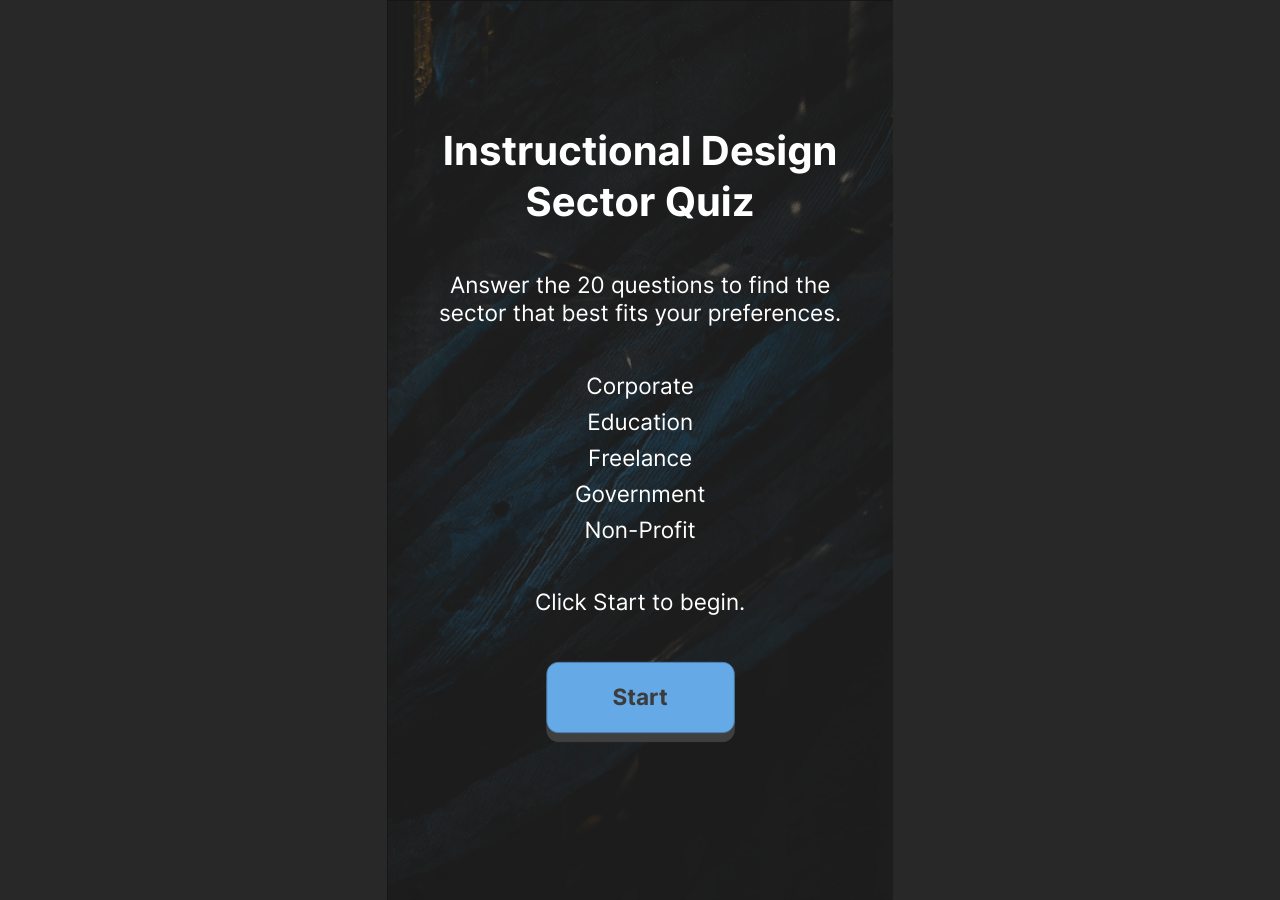
<file: index.html>
﻿<!doctype html>
<html lang="en-US">
<head>
<!-- The Pages site for this repo is PUBLIC even if the repo is private: Pages
     access control needs Enterprise Cloud, which this account does not have.
     Access by link is fine; being found by accident is not.
     Do NOT add a robots.txt "Disallow" as well. Blocking the crawl stops Google
     from ever reading this tag, and a URL discovered through an external link can
     then still be listed without a snippet. noindex needs the crawl to see it. -->
<meta name="robots" content="noindex, nofollow, noarchive, nosnippet">
<meta name="googlebot" content="noindex, nofollow">
  <meta charset="utf-8">
  <!-- Created using Storyline 360 x64 - http://www.articulate.com  -->
  <!-- version: 3.86.32080.0 -->
  <title>ID Sector Exploration Quiz

</title>
  <meta http-equiv="x-ua-compatible" content="IE=edge"/>
  <meta name="viewport" content="width=device-width,initial-scale=1,user-scalable=no,shrink-to-fit=no,minimal-ui"/>
  <meta name="apple-mobile-web-app-capable" content="yes"/>
  <style>
    html, body { height: 100%; padding: 0; margin: 0 }
    #app { height: 100%; width: 100%; }
  </style>

  <script>
    window.DS = {};
    window.globals = {
      DATA_PATH_BASE: '',
      HAS_FRAME: true,
      HAS_SLIDE: true,

      lmsPresent: false,
      tinCanPresent: false,
      cmi5Present: false,
      aoSupport: false,
      scale: 'noscale',
      captureRc: false,
      browserSize: 'optimal',
      bgColor: '#282828',
      features: 'ClosedCaptionsCustomization,DropInBase,DropInInteractions,DropInMisc,DropInVectors,DropInVideo,JsApi,LayerPresentAsDialog,MultipleQuizTracking,UpdatedThemeEditor',
      themeName: 'unified',
      preloaderColor: '#FFFFFF',
      suppressAnalytics: false,
      productChannel: 'stable',
      publishSource: 'storyline',
      aid: 'aid|7c9dd1df-62fe-4cbc-a07b-b3ae378318f8',
      cid: '76c8209e-50d2-435c-9dfb-6a6e14346ba3',
      playerVersion: '3.86.32080.0',
      publishTimestamp: '2024-04-25T12:54:34.8001224Z',
      maxIosVideoElements: 10,
      connectionSettings: { message: 'You%20are%20offline.%20Trying%20to%20reconnect...', useDarkTheme: false, mode: 'disabled' },
      hasFeature: function(feature) {
        return this.features.split(',').includes(feature);
      },
      
      parseParams: function(qs) {
        if (window.globals.parsedParams != null) {
          return window.globals.parsedParams;
        }
        qs = (qs || window.location.search.substr(1)).split('+').join(' ');
        var params = {},
            tokens,
            re = /[?&]?([^=]+)=([^&]*)/g;

        while (tokens = re.exec(qs)) {
          params[decodeURIComponent(tokens[1]).trim()] =
            decodeURIComponent(tokens[2]).trim();
        }
        window.globals.parsedParams = params;
        return params;
      }

    };
  </script>
  <script>
    var isIe11 = ('ActiveXObject' in window || window.MSBlobBuilder != null)
      && window.msCrypto != null && !window.ActiveXObject;
    if (isIe11) {
      window.globals.unsupportedBrowser = true;
      document.write(atob('[base64]'));
    }
  </script>

  <script>
    if (window.globals.hasFeature('MultiLanguageSupport')) {
      
      
    }
  </script>

  
  <script>window.THREE = { };</script>
  
</head>
<body style="background: #282828" class="cs-HTML theme-unified">
  <!-- 360 -->
  <script>!function(){var e,i=/iPhone/i,o=/iPod/i,n=/iPad/i,t=/\biOS-universal(?:.+)Mac\b/i,r=/\bAndroid(?:.+)Mobile\b/i,a=/Android/i,d=/(?:SD4930UR|\bSilk(?:.+)Mobile\b)/i,p=/Silk/i,l=/Windows Phone/i,u=/\bWindows(?:.+)ARM\b/i,b=/BlackBerry/i,s=/BB10/i,c=/Opera Mini/i,f=/\b(CriOS|Chrome)(?:.+)Mobile/i,h=/Mobile(?:.+)Firefox\b/i,v=function(e){return void 0!==e&&"MacIntel"===e.platform&&"number"==typeof e.maxTouchPoints&&e.maxTouchPoints>1&&"undefined"==typeof MSStream};e=function(e){var m={userAgent:"",platform:"",maxTouchPoints:0};e||"undefined"==typeof navigator?"string"==typeof e?m.userAgent=e:e&&e.userAgent&&(m={userAgent:e.userAgent,platform:e.platform,maxTouchPoints:e.maxTouchPoints||0}):m={userAgent:navigator.userAgent,platform:navigator.platform,maxTouchPoints:navigator.maxTouchPoints||0};var g=m.userAgent,y=g.split("[FBAN");void 0!==y[1]&&(g=y[0]),void 0!==(y=g.split("Twitter"))[1]&&(g=y[0]);var A=function(e){return function(i){return i.test(e)}}(g),w={apple:{phone:A(i)&&!A(l),ipod:A(o),tablet:!A(i)&&(A(n)||v(m))&&!A(l),universal:A(t),device:(A(i)||A(o)||A(n)||A(t)||v(m))&&!A(l)},amazon:{phone:A(d),tablet:!A(d)&&A(p),device:A(d)||A(p)},android:{phone:!A(l)&&A(d)||!A(l)&&A(r),tablet:!A(l)&&!A(d)&&!A(r)&&(A(p)||A(a)),device:!A(l)&&(A(d)||A(p)||A(r)||A(a))||A(/\bokhttp\b/i)},windows:{phone:A(l),tablet:A(u),device:A(l)||A(u)},other:{blackberry:A(b),blackberry10:A(s),opera:A(c),firefox:A(h),chrome:A(f),device:A(b)||A(s)||A(c)||A(h)||A(f)},any:!1,phone:!1,tablet:!1};return w.any=w.apple.device||w.android.device||w.windows.device||w.other.device,w.phone=w.apple.phone||w.android.phone||w.windows.phone,w.tablet=w.apple.tablet||w.android.tablet||w.windows.tablet,w}(),"object"==typeof exports&&"undefined"!=typeof module?module.exports=e:"function"==typeof define&&define.amd?define((function(){return e})):this.isMobile=e}();
    window.isMobile.apple.tablet = window.isMobile.apple.tablet ||
      (navigator.platform === 'MacIntel' && navigator.maxTouchPoints > 1);
    window.isMobile.apple.device = window.isMobile.apple.device || window.isMobile.apple.tablet;
    window.isMobile.tablet = window.isMobile.tablet || window.isMobile.apple.tablet;
    window.isMobile.any = window.isMobile.any || window.isMobile.apple.tablet;
  </script>

  <div id="focus-sink" tabindex="-1"></div>

  <div id="preso"></div>
  <script>
    (function() {

      var classTypes = [ 'desktop', 'mobile', 'phone', 'tablet' ];

      var addDeviceClasses = function(prefix, testObj) {
        var curr, i;
        for (i = 0; i < classTypes.length; i++) {
          curr = classTypes[i];
          if (testObj[curr]) {
            document.body.classList.add(prefix + curr);
          }
        }
      };

      var params = window.globals.parseParams(),
          isDevicePreview = params.devicepreview === '1',
          isPhoneOverride = params.deviceType === 'phone' || (isDevicePreview && params.phone == '1'),
          isTabletOverride = (params.deviceType === 'tablet' || isDevicePreview) && !isPhoneOverride,
          isMobileOverride = isPhoneOverride || isTabletOverride;

      var deviceView = {
        desktop: !window.isMobile.any && !isMobileOverride,
        mobile: window.isMobile.any || isMobileOverride,
        phone: isPhoneOverride || (window.isMobile.phone && !isTabletOverride),
        tablet: isTabletOverride || window.isMobile.tablet
      };

      window.globals.deviceView = deviceView;
      window.isMobile.desktop = !window.isMobile.any;
      window.isMobile.mobile = window.isMobile.any;

      addDeviceClasses('view-', deviceView);

    })();
  </script>
  
  <script src='story_content/user.js' type=text/javascript></script>
  <div class="slide-loader"></div>

  <script>
    var doc = document, loader = doc.body.querySelector('.slide-loader'); [ 1, 2, 3 ].forEach(function(n) { var d = doc.createElement('div'); d.style.backgroundColor = window.globals.preloaderColor; d.classList.add('mobile-loader-dot'); d.classList.add('dot' + n); loader.appendChild(d); });
  </script>

  <div class="mobile-load-title-overlay" style="display: none">
    <div class="mobile-load-title">ID Sector Exploration Quiz

</div>
  </div>

  <div class="mobile-chrome-warning"></div>

  
<style>
  .warn-connection-dialog {
    display: none;
    background: transparent;
    pointer-events: all;
    position: fixed;
    left: 0;
    top: 0;
    width: 100%;
    height: 100%;
    z-index: 999;
  }

  .warn-connection-content {
    pointer-events: all;
    border-radius: 4px;
    background: white;
    border: 1px solid #E7E7E7;
    color: #333333;
    box-shadow: 0 2px 4px rgba(0, 0, 0, 0.25);
    transition: all 150ms ease-out;
    position: absolute;
    white-space: nowrap;
  }

  .view-phone.is-landscape .warn-connection-content {
    left: 23px;
    bottom: 23px;
  }

  .view-tablet.is-landscape .warn-connection-content {
    left: 50%;
    top: 20px;
    transform: translateX(-50%);
  }

  .view-mobile.is-portrait .warn-connection-content {
    transform: translate(-50%, calc(-100% - 15px));
  }

  .warn-connection-content p {
    display: inline-block;
    margin: 0 8px 0 0;
    line-height: 33px;
    font-size: 11px;
  }

  .warn-connection-content svg {
    position: relative;
    vertical-align: middle;
    margin: 0 2px 2px 8px;
  }

  .view-desktop .warn-connection-content {
    left: 1.5em;
    bottom: 1.5em;
  }

  .view-desktop .warn-connection-content p {
    font-size: 1.1em;
  }

  .is-offline .warn-connection-dialog {
    display: block;
  }

  .is-offline .cs-panel * {
    pointer-events: none !important;
  }

  .is-offline .cs-panel {
    pointer-events: all !important;
  }

  .is-offline #nav-controls * {
    pointer-events: none !important;
  }

  .is-offline #nav-controls {
    pointer-events: all !important;
  }
</style>

<div class="warn-connection-dialog" role="alertdialog" aria-modal="true" tabindex="0" aria-labelledby="warn-connection-message">
  <div class="warn-connection-content">
    <svg width="17" height="15" viewBox="0 0 17 15" xmlns="http://www.w3.org/2000/svg">
      <path fill="#8F0000" stroke="white" d="M16.07,12.98 L15.88,12.23 L9.51,1.21 C8.97,0.26,7.6,0.26,7.06,1.21 L0.69,12.23 C0.15,13.16,0.81,14.36,1.91,14.36 H14.65 C15.47,14.36,16.05,13.7,16.07,12.98 Z"/>
      <path fill="white" stroke="white" d="M8.58,5.5 C8.35,5.28,8.5,5.35,8.21,5.32 C8.09,5.35,7.97,5.49,7.96,5.67 C7.97,5.79,7.98,5.92,7.98,6.04 L7.98,6.04 C7.99,6.17,8,6.31,8.01,6.43 L8.01,6.44 C8.03,6.92,8.06,7.41,8.09,7.9 L8.09,7.9 C8.12,8.39,8.14,8.88,8.17,9.37 C8.17,9.39,8.18,9.42,8.2,9.44 C8.23,9.46,8.25,9.47,8.28,9.47 C8.31,9.47,8.34,9.46,8.35,9.44 C8.37,9.43,8.38,9.4,8.39,9.35 L8.39,9.34 C8.39,9.24,8.4,9.15,8.4,9.05 L8.4,9.05 C8.41,8.96,8.41,8.86,8.42,8.75 C8.43,8.44,8.45,8.12,8.47,7.81 L8.47,7.81 C8.49,7.49,8.51,7.18,8.53,6.87 C8.55,6.46,8.56,6.05,8.59,5.64 L8.6,5.62 C8.6,5.57,8.59,5.53,8.58,5.5 L8.21,5.32 Z"/>
      <circle fill="white" stroke="white" cx="8.3" cy="11.35" r="0.3"/>
    </svg>
    <p id="warn-connection-message">You are offline. Trying to reconnect...</p>
  </div>
</div>

<script>
  (function() {
    window.DS.connection = {
      warningShown: false,
      assets: {},
      loadingAssetGroup: false,
      retryDelay: 500
    };

    var connectionSettings = window.globals.connectionSettings || {};

    var useConnectionMessages = window.AbortController != null &&
      window.location.protocol != 'file:' &&
      connectionSettings.mode === 'normal';

    window.DS.connection.useConnectionMessages = useConnectionMessages;

    var assetCount = 0;
    var checkLoadedId;


    if (useConnectionMessages && connectionSettings != null) {
      var contentEl = document.querySelector('.warn-connection-content');
      var messageEl = contentEl.querySelector('p');

      if (connectionSettings.useDarkTheme) {
        contentEl.style.borderColor = '#BABBBA';
        contentEl.style.backgroundColor = '#282828';
        contentEl.style.color = '#FFFFFF';
      }

      if (connectionSettings.message != null) {
        messageEl.textContent = window.decodeURIComponent(connectionSettings.message);
      }
    }

    function checkAssetsReady() {
      for (var i in DS.connection.assets) {
        if (!DS.connection.assets[i].success) {
          return false;
        }
      }
      return true;
    }

    function stopAssetGroup() {
      if (!useConnectionMessages) { return; }

      assetCount = 0;

      DS.connection.oldAssetGroup = DS.connection.assets;
      DS.connection.assets = {};
      DS.connection.loadingAssetGroup = false;
      clearInterval(checkLoadedId);
    }

    function startAssetGroup() {
      if (!useConnectionMessages) { return; }
      var ticks = 0;
      clearInterval(checkLoadedId);
      checkLoadedId = setInterval(function() {
        var loaded = 0;
        if (assetCount === 0 && loaded === 0) {
          clearInterval(checkLoadedId);
          return;
        }

        for (var i in DS.connection.assets) {
          if (DS.connection.assets[i].success) {
            loaded++;
          }
        }

        if (assetCount === loaded && checkAssetsReady()) {
          for (var i in DS.connection.assets) {
            if (DS.connection.assets[i].action) {
              DS.connection.assets[i].action();
            }
          }
          hideWarning();
          stopAssetGroup();
        }
      }, 100)
    }

    function requiredAsset(url, action, retry, type) {
      if (!useConnectionMessages) { return; }
      if (DS.connection.assets[url]) { return; }

      DS.connection.assets[url] = {
        success: false, action: action, retry: retry, type: type
      };
      assetCount = Object.keys(DS.connection.assets).length;
      if (!DS.connection.loadingAssetGroup) {
        startAssetGroup();
      }
      DS.connection.loadingAssetGroup = true;
    }

    function assetLoaded(url) {
      if (!useConnectionMessages) { return; }
      if (DS.connection.assets[url]) {
        DS.connection.assets[url].success = true;
      }
    }

    function assetFailed(url) {
      if (!useConnectionMessages) { return; }
      if (!DS.connection.assets[url]) {
        if (/\.js$/.test(url) && url.indexOf('transcripts') === -1) {
          setTimeout(function() {
            if (DS.connection.lastSlideLoaded != null) {
              DS.connection.lastSlideLoaded();
            }
          }, DS.connection.retryDelay);
        }
        return;
      }
      if (!DS.connection.warningShown) { showWarning(); }
      if (DS.connection.assets[url].retry) {
        setTimeout(function() {
          if (!DS.connection.assets[url].success) {
            DS.connection.assets[url].retry()
          }
        }, DS.connection.retryDelay);
      }
    }

    function hideWarning() {
      document.body.classList.remove('is-offline');
      DS.connection.warningShown = false;
      enableKeys();
    }
    DS.connection.hideWarning = hideWarning

    function showWarning(btn) {
      document.body.classList.add('is-offline')
      DS.connection.warningShown = true;
      updateWarningPosition();
      disableKeys();
    }

    function updateWarningPosition() {
      if (!DS.connection.warningShown) {
        return;
      }

      var isPortrait = document.body.classList.contains('is-portrait');
      var isMobile = document.body.classList.contains('view-mobile');
      var warningEl = document.querySelector('.warn-connection-content');

      if (isPortrait && isMobile) {
        var slide = document.querySelector('.primary-slide');
        var slideRect = slide != null
          ? slide.getBoundingClientRect()
          : { top: window.innerHeight, left: 0, width: window.innerWidth };

        warningEl.style.top = `${slideRect.top}px`
        warningEl.style.left = `${slideRect.left + slideRect.width / 2}px`
      } else {
        warningEl.style.top = null;
        warningEl.style.left = null;
      }

      window.requestAnimationFrame(updateWarningPosition);
    }

    function onDisableKeyDown(e) {
      e.preventDefault();
      e.stopImmediatePropagation();
    }

    function onDisableKeyUp(e) {
      e.preventDefault();
      e.stopImmediatePropagation();
    }

    var accStyle = document.createElement('style');
    var warnDialogEl = document.querySelector('.warn-connection-dialog');

    function disableKeys() {
      if (DS.views && DS.views.nsStack && DS.views.nsStack.length === 1) {
        DS.views.nsStack[0].tabReachable = false
        DS.views.nsStack[0].updateTabIndex(true, true);
      }

      accStyle.innerHTML = '.acc-shadow-dom { display: none; }';
      document.body.appendChild(accStyle);

      warnDialogEl.parentNode.append(warnDialogEl);
      warnDialogEl.focus();
    }

    function enableKeys() {
      accStyle.remove();
      if (DS.views && DS.views.nsStack && DS.views.nsStack.length === 1 && DS.views.nsStack[0].name === '_frame') {
        DS.views.nsStack[0].tabReachable = true;
        DS.views.nsStack[0].updateTabIndex();
      }
    }

    // these will all be noops if the feature flag isn't set in
    // the data and `window.globals.features`
    DS.connection.requiredAsset = requiredAsset;
    DS.connection.assetLoaded = assetLoaded;
    DS.connection.assetFailed = assetFailed;
    DS.connection.stopAssetGroup = stopAssetGroup;
    DS.connection.startAssetGroup = startAssetGroup;
  })();
</script>


  <script>
    
    if (window.autoSpider && window.vInterfaceObject) {
      document.querySelector('.mobile-load-title-overlay').style.display = 'none';
    }
  </script>

  

  <link rel="stylesheet" href="html5/data/css/output.min.css" data-noprefix/>
</body>
<script src="html5/lib/scripts/bootstrapper.min.js"></script>
</html>
</file>
<file: html5/data/css/output.min.css>
@font-face {
  font-family: 'LatoBold Charset1_ BoldF9EAA34E';
  src: url('[data-uri]');
  font-style: normal;
  font-weight: normal;
}
@font-face {
  font-family: 'Lato Charset1_ 6KxLOMFc934CE533';
  src: url('[data-uri]');
  font-style: normal;
  font-weight: normal;
}
@font-face {
  font-family: 'InterBold Charset1_BoldE7CC4E65';
  src: url('[data-uri]');
  font-style: normal;
  font-weight: normal;
}
@font-face {
  font-family: 'Inter Charset1_ 5YqqjPQ3870C389';
  src: url('[data-uri]');
  font-style: normal;
  font-weight: normal;
}
@font-face {
  font-family: 'Inter Charset0_v8wz5Yp0CDF66148';
  src: url('[data-uri]');
  font-style: normal;
  font-weight: normal;
}
@font-face {
  font-family: 'InterBold Charset0_BoldFD8FAFD1';
  src: url('[data-uri]');
  font-style: normal;
  font-weight: normal;
}
.cs-HTML {
  background: rgba(40, 40, 40, 1);
}
.cs-pxabnsnfns00000000001 .cs-infopanel  {
  box-shadow: 0 1px 0 rgba(0, 0, 0, 0);
  background: rgba(255, 255, 255, 1);
}
.cs-pxabnsnfns00000000001 .cs-infopanel .cs-link {
  color: rgba(186, 187, 186, 1);
}
.cs-pxabnsnfns00000000001 .cs-infopanel .cs-link:hover {
  color: rgba(255, 255, 255, 1);
}
.cs-pxabnsnfns00000000001 .cs-infopanel .cs-name {
  color: rgba(68, 68, 68, 1);
}
.cs-pxabnsnfns00000000001 .cs-infopanel .cs-title {
  color: rgba(153, 153, 153, 1);
}
.cs-pxabnsnfns00000000001 .cs-infopanelpopup  {
  box-shadow: 0 1px 0 rgba(0, 0, 0, 0);
  background: rgba(0, 0, 0, 0);
}
.cs-pxabnsnfns00000000001 .cs-infopanelpopup .cs-link {
  color: rgba(255, 0, 0, 1);
}
.cs-pxabnsnfns00000000001 .cs-infopanelpopup .cs-link:hover {
  color: rgba(255, 255, 255, 1);
}
.cs-pxabnsnfns00000000001 .cs-infopanelpopup .cs-name {
  color: rgba(255, 255, 255, 1);
}
.cs-pxabnsnfns00000000001 .cs-infopanelpopup .cs-bio {
  color: rgba(186, 187, 186, 1);
}
.cs-pxabnsnfns00000000001 .cs-timer  {
  color: rgba(186, 187, 186, 1);
}
.cs-pxabnsnfns00000000001 .cs-duration stop:first-child {
  stop-color: rgba(60, 60, 60, 1);
}
.cs-pxabnsnfns00000000001 .cs-duration stop:last-child {
  stop-color: rgba(60, 60, 60, 1);
}
.cs-pxabnsnfns00000000001 .cs-elapsed stop:first-child {
  stop-color: rgba(254, 227, 71, 1);
}
.cs-pxabnsnfns00000000001 .cs-elapsed stop:last-child {
  stop-color: rgba(254, 227, 71, 1);
}
.cs-pxabnsnfns00000000001 .cs-timer .cs-pie .cs-innerstroke {
  stroke: rgba(199, 199, 199, 1);
}
.cs-pxabnsnfns00000000001 .cs-timer .cs-pie .cs-innerborder {
  stroke: rgba(255, 255, 255, 1);
}
.cs-pxabnsnfns00000000001 .cs-window  {
  box-shadow: 0 8px 5px rgba(0, 0, 0, 0.2);
  border-color: rgba(49, 99, 0, 0);
  background: rgba(33, 33, 33, 1);
  color: rgba(248, 248, 248, 1);
}
.cs-pxabnsnfns00000000001 .cs-window .cs-diva {
  border-color: rgba(78, 78, 78, 1);
}
.cs-pxabnsnfns00000000001 .cs-window .cs-divb {
  border-color: rgba(78, 78, 78, 0);
}
.cs-pxabnsnfns00000000001 .cs-editor .cs-editor-slide {
  color: rgba(226, 226, 226, 1);
}
.cs-pxabnsnfns00000000001 .cs-editor .cs-editor-html {
  color: rgba(186, 187, 186, 1);
}
.cs-pxabnsnfns00000000001 .cs-editor .cs-editor-button {
  text-shadow: 0 1px 0 rgba(0, 0, 0, 0);
  color: rgba(255, 255, 255, 1);
  border-color: rgba(211, 211, 211, 1);
  background: rgba(34, 34, 34, 1);
}
.cs-pxabnsnfns00000000001 .cs-editor .cs-editor-button:hover {
  background: rgba(68, 68, 68, 1);
}
.cs-pxabnsnfns00000000001 .cs-editor .cs-editor-button:active {
  background: rgba(68, 68, 68, 1);
}
.cs-pxabnsnfns00000000001 .cs-listitem  {
  color: rgba(186, 187, 186, 1);
  border-color: none;
  border: 1px solid transparent;
}
.cs-pxabnsnfns00000000001 .cs-listitem:hover {
  background: rgba(255, 255, 255, 0.06);
  border-color: rgba(108, 108, 108, 1) !important;
  border-width: 1px;
  border-radius: 2px;
  border-style: solid;
  box-sizing: border-box;
}
.cs-pxabnsnfns00000000001 .cs-listitem.hover {
  background: rgba(255, 255, 255, 0.06);
  border-color: rgba(108, 108, 108, 1) !important;
  border-width: 1px;
  border-radius: 2px;
  border-style: solid;
  box-sizing: border-box;
}
.cs-pxabnsnfns00000000001 .cs-glossary  {
  color: rgba(186, 187, 186, 1);
}
.cs-pxabnsnfns00000000001 .cs-glossary .cs-scrolling-panel {
  background: rgba(0, 0, 0, 0);
}
.cs-pxabnsnfns00000000001 .cs-glossary .cs-term.cs-selected .cs-choice-list-trigger {
  color: rgba(255, 255, 255, 1);
  background: rgba(255, 255, 255, 1);
}
.cs-pxabnsnfns00000000001 .cs-glossary .cs-term.cs-selected .cs-choice-list-trigger:focus {
  color: rgba(255, 255, 255, 1);
  background: rgba(255, 255, 255, 1);
}
.cs-pxabnsnfns00000000001 .cs-glossary .cs-term:hover .cs-choice-list-trigger {
  background: rgba(186, 187, 186, 1);
}
.cs-pxabnsnfns00000000001 .cs-glossary .cs-term.hover .cs-choice-list-trigger {
  background: rgba(186, 187, 186, 1);
}
.cs-pxabnsnfns00000000001 .cs-glossary .cs-term .cs-choice-list-trigger:focus {
  background: rgba(186, 187, 186, 1);
}
.cs-pxabnsnfns00000000001 .cs-glossary .cs-diva {
  border-color: rgba(0, 0, 0, 0);
}
.cs-pxabnsnfns00000000001 .cs-glossary .cs-divb {
  border-color: rgba(0, 0, 0, 0);
}
.cs-pxabnsnfns00000000001 .cs-glossary .cs-divc {
  border-color: rgba(0, 0, 0, 0);
}
.cs-pxabnsnfns00000000001 .cs-glossary .cs-heading {
  color: rgba(248, 248, 248, 1);
  font-weight: 700;
}
.note-content p span {
  color: rgba(186, 187, 186, 1);
  line-height: 1.4em;
  font-size: 103.769%;
}
.cs-pxabnsnfns00000000001 .cs-resource .cs-separator {
  border-color: rgba(0, 0, 0, 0);
}
.cs-pxabnsnfns00000000001 .cs-outline  {
  color: rgba(45, 45, 45, 1);
}
.cs-pxabnsnfns00000000001 .cs-outline .cs-diva {
  border-color: rgba(0, 0, 0, 0);
}
.cs-pxabnsnfns00000000001 .cs-outline .cs-divb {
  border-color: rgba(0, 0, 0, 0);
}
.cs-pxabnsnfns00000000001 .cs-outline .cs-divc {
  border-color: rgba(0, 0, 0, 0);
}
.cs-pxabnsnfns00000000001 .cs-outline .cs-search-filter:hover {
  color: rgba(0, 0, 0, 0);
}
.cs-pxabnsnfns00000000001 .cs-outline .cs-search-filter.hover {
  color: rgba(0, 0, 0, 0);
}
.cs-pxabnsnfns00000000001 .cs-transcript  {
  color: rgba(255, 255, 255, 1);
}
.cs-pxabnsnfns00000000001 .cs-transcript .cs-div {
  border-color: rgba(0, 0, 0, 0);
}
.cs-pxabnsnfns00000000001 .cs-tabs:not(.topmenu-item) {
  color: rgba(248, 248, 248, 1);
}
.cs-pxabnsnfns00000000001 .cs-tabs .cs-inner-button:not(.topmenu-item) {
  text-shadow: 0 1px 0 rgba(0, 0, 0, 0);
}
.cs-pxabnsnfns00000000001 .cs-tabs:hover:not(.topmenu-item) {
  color: rgba(248, 248, 248, 1);
}
.cs-pxabnsnfns00000000001 .cs-tabs.cs-selected {
  background: rgba(0, 0, 0, 0);
  color: rgba(248, 248, 248, 1);
}
.cs-pxabnsnfns00000000001 .cs-seekcontrol  {
  background: rgba(0, 0, 0, 0);
  border-color: rgba(0, 0, 0, 0);
}
.cs-pxabnsnfns00000000001 .cs-seekcontrol .cs-button:hover .cs-icon {
  fill: rgba(255, 255, 255, 1);
}
.cs-pxabnsnfns00000000001 .cs-seekcontrol .cs-button.hover .cs-icon {
  fill: rgba(255, 255, 255, 1);
}
.cs-pxabnsnfns00000000001 .cs-seekcontrol .cs-button .cs-icon-shadow {
  fill: rgba(0, 0, 0, 0);
}
.cs-pxabnsnfns00000000001 .cs-seekcontrol .cs-button .cs-icon {
  fill: rgba(180, 180, 180, 1);
}
.cs-pxabnsnfns00000000001 .cs-seekcontrol .cs-seek .cs-fill {
  background: rgba(255, 255, 255, 0.6);
}
.cs-pxabnsnfns00000000001 .cs-seekcontrol .cs-seek {
  background: rgba(108, 108, 108, 1);
  border-color: rgba(0, 0, 0, 0);
}
.cs-pxabnsnfns00000000001 .cs-searchinput .cs-input {
  color: rgba(186, 187, 186, 1);
  border-color: rgba(0, 0, 0, 0);
  background: rgba(255, 255, 255, 0.06);
}
.cs-pxabnsnfns00000000001 .cs-searchinput .cs-input:focus {
  color: rgba(248, 248, 248, 1);
  background: rgba(41, 41, 41, 1);
}
.cs-pxabnsnfns00000000001 .cs-searchinput .cs-input:hover {
  box-shadow: inset 0 0 1px 0 rgba(69, 126, 19, 0);
}
.cs-pxabnsnfns00000000001 .cs-searchinput .cs-input.hover {
  box-shadow: inset 0 0 1px 0 rgba(69, 126, 19, 0);
}
.cs-pxabnsnfns00000000001 .cs-searchinput .cs-button .cs-icon {
  fill: rgba(186, 187, 186, 1);
}
.cs-pxabnsnfns00000000001 .cs-searchinput .cs-button:hover {
  fill: rgba(63, 133, 0, 1);
}
.cs-pxabnsnfns00000000001 .cs-searchinput .cs-button.hover {
  fill: rgba(63, 133, 0, 1);
}
.cs-pxabnsnfns00000000001 .cs-menu  {
  box-shadow: 0 1px 0 rgba(0, 0, 0, 0);
  background: rgba(33, 33, 33, 1);
}
.cs-pxabnsnfns00000000001 .cs-topmenu-item.active .cs-tab {
  background: rgba(33, 33, 33, 1);
}
.cs-pxabnsnfns00000000001 .cs-logo  {
  box-shadow: 0 1px 0 rgba(37, 75, 0, 1);
  background: rgba(255, 255, 255, 0);
}
.cs-pxabnsnfns00000000001 .cs-checkbox  {
  color: rgba(255, 255, 255, 1);
}
.cs-pxabnsnfns00000000001 .cs-checkbox:hover {
  border-color: rgba(175, 221, 130, 1);
}
.cs-pxabnsnfns00000000001 .cs-checkbox.hover {
  border-color: rgba(175, 221, 130, 1);
}
.cs-pxabnsnfns00000000001 .cs-checkbox .cs-box {
  color: rgba(255, 255, 255, 1);
  border-color: rgba(42, 83, 0, 1);
}
.cs-pxabnsnfns00000000001 .cs-checkbox .cs-box:checked::after {
  color: rgba(43, 196, 0, 1);
}
.cs-pxabnsnfns00000000001 .cs-button  {
  text-shadow: 0 1px 0 rgba(0, 0, 0, 0);
  color: rgba(186, 187, 186, 1);
  border-color: rgba(0, 0, 0, 0);
  background: rgba(0, 0, 0, 0);
  box-shadow: 0 1px 0 rgba(0, 0, 0, 0);
}
.cs-pxabnsnfns00000000001 .cs-button .cs-icon {
  fill: rgba(186, 187, 186, 1);
}
.cs-pxabnsnfns00000000001 .cs-button .cs-icon-shadow {
  fill: rgba(0, 0, 0, 0);
}
.cs-pxabnsnfns00000000001 .cs-button:hover {
  background: rgba(248, 248, 248, 1);
}
.cs-pxabnsnfns00000000001 .cs-button.hover {
  background: rgba(248, 248, 248, 1);
}
.cs-pxabnsnfns00000000001 .cs-button:active {
  background: rgba(0, 0, 0, 0);
}
.cs-pxabnsnfns00000000001 .cs-button.cs-disabled:hover {
  background: rgba(0, 0, 0, 0);
}
.cs-pxabnsnfns00000000001 .cs-button.cs-disabled.hover {
  background: rgba(0, 0, 0, 0);
}
.cs-pxabnsnfns00000000001 .cs-button.cs-disabled:active {
  background: rgba(0, 0, 0, 0);
}
.cs-pxabnsnfns00000000001 .cs-button.cs-volume:hover {
  background: rgba(0, 0, 0, 0);
}
.cs-pxabnsnfns00000000001 .cs-button.cs-volume.hover {
  background: rgba(0, 0, 0, 0);
}
.cs-pxabnsnfns00000000001 .cs-button.cs-volume:active {
  background: rgba(0, 0, 0, 0);
}
.cs-pxabnsnfns00000000001.cs-base  {
  color: rgba(186, 187, 186, 1);
  border-color: rgba(40, 40, 40, 1);
  background: rgba(40, 40, 40, 1);
}
.cs-pxabnsnfns00000000001.cs-base .cs-separator .cs-diva {
  background: rgba(69, 69, 69, 1);
}
.cs-pxabnsnfns00000000001.cs-base .cs-separator .cs-divb {
  background: rgba(0, 0, 0, 0);
}
.cs-pxabnsnfns00000000001.cs-base .cs-topmenu-item.active .cs-tab {
  border-color: rgba(69, 69, 69, 1);
}
.cs-pxabnsnfns00000000001.cs-base .cs-topmenu-item.active .cs-panel {
  border-color: rgba(69, 69, 69, 1);
}
.cs-pxabnsnfns00000000001.cs-base .cs-left {
  background: rgba(33, 33, 33, 1);
}
.cs-pxabnsnfns00000000001.cs-base .cs-area-primary .cs-slide-container {
  background: rgba(40, 40, 40, 1);
}
.cs-pxabnsnfns00000000001.cs-base.cs-custom-theme .cs-brandhighlight-bg {
  background: rgba(79, 189, 244, 1) !important;
}
.cs-pxabnsnfns00000000001.cs-base.cs-custom-theme .cs-brandhighlight-secondary-bg {
  background: rgba(255, 255, 255, 1) !important;
}
.cs-pxabnsnfns00000000001.cs-base.cs-custom-theme .cs-brandhighlight-border {
  border-color: rgba(79, 189, 244, 1) !important;
}
.cs-pxabnsnfns00000000001.cs-base.cs-custom-theme .cs-brandhighlight-text {
  color: rgba(79, 189, 244, 1) !important;
}
.cs-pxabnsnfns00000000001.cs-base.cs-custom-theme .cs-brandhighlight-fill {
  fill: rgba(79, 189, 244, 1) !important;
}
.cs-pxabnsnfns00000000001.cs-base.cs-custom-theme .cs-listitem.cs-selected {
  background-color: rgba(255, 255, 255, 0.06) !important;
}
.cs-pxabnsnfns00000000001 .cs-volume::-moz-range-thumb {
  border-color: rgba(43, 85, 0, 1);
  box-shadow: inset 0 0 1px 0 rgba(43, 85, 0, 1);
  background: rgba(255, 255, 255, 1);
}
.cs-pxabnsnfns00000000001 .cs-volume::-ms-thumb {
  border-color: rgba(43, 85, 0, 1);
  box-shadow: inset 0 0 1px 0 rgba(43, 85, 0, 1);
  background: rgba(255, 255, 255, 1);
}
.cs-pxabnsnfns00000000001 .cs-volume::-webkit-slider-thumb {
  border-color: rgba(43, 85, 0, 1);
  box-shadow: inset 0 0 1px 0 rgba(43, 85, 0, 1);
  background: rgba(255, 255, 255, 1);
}
.cs-pxabnsnfns00000000001 .cs-volume::-moz-range-track {
  border-color: rgba(66, 140, 1, 1);
  background: rgba(108, 108, 108, 1);
}
.cs-pxabnsnfns00000000001 .cs-volume::-ms-track {
  border-color: rgba(66, 140, 1, 1);
  background: rgba(108, 108, 108, 1);
}
.cs-pxabnsnfns00000000001 .cs-volume::-webkit-slider-runnable-track {
  border-color: rgba(66, 140, 1, 1);
  background: rgba(108, 108, 108, 1);
}
body.show-focus .tab-focus-box {
  box-shadow: 0 0 0 1px rgba(255, 255, 0, 1), 0 0 0 3px rgba(0, 32, 96, 1), 0 0 5px 5px rgba(255, 255, 0, 1);
  border-color: transparent;
  outline: 2px transparent solid;
}
.skipnav {
  box-shadow: 0 0 0 1px rgba(255, 255, 0, 1), 0 0 0 3px rgba(0, 32, 96, 1), 0 0 5px 5px rgba(255, 255, 0, 1);
  border-color: transparent;
  outline: 2px transparent solid;
}
.cs-pxabnsnfns00000000001 .cs-listitem:hover {
  color: none;
}
.cs-pxabnsnfns00000000001 .cs-listitem.hover {
  color: none;
}
.cs-pxabnsnfns00000000001 .cs-listitem.cs-viewed {
  color: #BABBBA;
}
.cs-pxabnsnfns00000000001 .cs-listitem {
  color: #BABBBA;
}
.cs-pxabnsnfns00000000001 .cs-listitem:hover .cs-icon-carrot * {
  fill: none;
}
.cs-pxabnsnfns00000000001 .cs-listitem.hover .cs-icon-carrot * {
  fill: none;
}
.cs-pxabnsnfns00000000001 .cs-listitem .cs-icon-carrot {
  color: none;
  top: calc(3px);
}
.cs-pxabnsnfns00000000001 .cs-listitem .cs-icon-carrot .cs-shadow {
  color: #F8F8F8;
}
.cs-pxabnsnfns00000000001 .item-collapsible .is-scene {
  color: #F8F8F8 !important;
  font-weight: 700;
}
.cs-pxabnsnfns00000000001 .is-scene .cs-icon-carrot * {
  color: #F8F8F8 !important;
  font-weight: 700;
}
.cs-pxabnsnfns00000000001 .is-scene:not(.outline-links-collapse) > a {
  color: #F8F8F8;
}
.cs-pxabnsnfns00000000001 .is-scene:not(.outline-links-collapse) .cs-icon-carrot * {
  fill: none !important;
  color: #F8F8F8 !important;
}
.cs-pxabnsnfns00000000001 .tabs, .cs-pxabnsnfns00000000001 .cs-logo {
  border-bottom: 1px solid rgba(108, 108, 108, 1);
}
.cs-pxabnsnfns00000000001 .area-secondary-wrapper:after {
  background-image: url('[data-uri]');
  background-size: 100%;
}
.cs-pxabnsnfns00000000001 .panel-footer {
  background: #212121;
}
.cs-pxabnsnfns00000000001 #outline-search {
  background: rgba(255, 255, 255, 0.06);
  border-color: rgba(108, 108, 108, 1);
  border-width: 1px;
  border-style: solid;
}
.cs-pxabnsnfns00000000001 .topmenu-panel #outline-search {
  background: #545454;
}
.cs-pxabnsnfns00000000001 .search-icon circle, .cs-pxabnsnfns00000000001 .search-icon path {
  stroke: #BABBBA;
}
.cs-pxabnsnfns00000000001 #outline-search input[type   =search] {
  color: #F8F8F8;
}
.cs-pxabnsnfns00000000001 #outline-search ::-webkit-input-placeholder {
  color: #BABBBA !important;
}
.cs-pxabnsnfns00000000001 #outline-search :-ms-input-placeholder {
  color: #BABBBA !important;
}
.cs-pxabnsnfns00000000001 #outline-search ::-moz-placeholder {
  color: #BABBBA !important;
  opacity: 1;
}
.cs-pxabnsnfns00000000001 .cs-topmenu-item.active, body:not(.is-touchable-tablet) .cs-pxabnsnfns00000000001 .cs-topmenu-item:hover {
  color: #F8F8F8;
}
.cs-pxabnsnfns00000000001 .cs-topmenu-item.button-tapped {
  color: #F8F8F8;
}
.cs-pxabnsnfns00000000001 .cs-topmenu-item.active .cs-tab, .cs-pxabnsnfns00000000001 .cs-topmenu-item .cs-tab {
  background: transparent !important;
  border: none !important;
}
.cs-pxabnsnfns00000000001 .top-tabs-drop-icon div {
  background: #BABBBA;
}
.cs-pxabnsnfns00000000001 .cs-panel.topmenu-panel .panel-content, .cs-pxabnsnfns00000000001 .top-tabs-drop {
  background: #212121;
}
.cs-pxabnsnfns00000000001 .cs-topmenu-item.active .cs-panel {
  background: #212121;
}
.cs-pxabnsnfns00000000001 .cs-menu.topmenu-panel, .cs-pxabnsnfns00000000001 .top-tabs-drop {
  border: 1px solid rgba(69, 69, 69, 1) !important;
  border-radius: 3px;
}
.cs-pxabnsnfns00000000001 .resources .resources-list a:hover {
  background: rgba(255, 255, 255, 0.06);
}
body:not(.is-touchable-tablet) .cs-pxabnsnfns00000000001 .resources .resources-list a:hover {
  background: rgba(255, 255, 255, 0.06);
}
.cs-pxabnsnfns00000000001 .resources .resources-list a.hover {
  background: rgba(255, 255, 255, 0.06);
}
body:not(.is-touchable-tablet) .cs-pxabnsnfns00000000001 .resources .resources-list a.hover {
  background: rgba(255, 255, 255, 0.06);
}
.cs-pxabnsnfns00000000001 .resources .resources-list a.button-tapped {
  background: rgba(255, 255, 255, 0.06);
}
.cs-pxabnsnfns00000000001 .cs-icon path, .cs-pxabnsnfns00000000001 .cs-icon rect, .cs-pxabnsnfns00000000001 .cs-icon polygon, .cs-pxabnsnfns00000000001 .menu-icon-wrapper.menu-icon-wrapper-hover path {
  fill: #BABBBA;
}
.cs-pxabnsnfns00000000001 .cs-icon .icon-stroke-only {
  fill: none !important;
  stroke: #BABBBA !important;
}
body:not(.is-touchable-tablet) .cs-pxabnsnfns00000000001 .cs-button:hover .cs-icon path, body:not(.is-touchable-tablet) .cs-pxabnsnfns00000000001 .cs-button:hover .cs-icon rect, body:not(.is-touchable-tablet) .cs-pxabnsnfns00000000001 .cs-button:hover .cs-icon polygon {
  fill: #F8F8F8;
}
body:not(.is-touchable-tablet) .cs-pxabnsnfns00000000001 .cs-tabs:hover .search-icon circle, body:not(.is-touchable-tablet) .cs-pxabnsnfns00000000001 .cs-tabs:hover .search-icon path {
  stroke: #F8F8F8;
}
.cs-pxabnsnfns00000000001 .cs-button.button-tapped .cs-icon path, .cs-pxabnsnfns00000000001 .cs-button.button-tapped .cs-icon rect, .cs-pxabnsnfns00000000001 .cs-button.button-tapped .cs-icon polygon {
  fill: #F8F8F8;
}
body:not(.is-touchable-tablet) .cs-pxabnsnfns00000000001 .cs-button:hover .cs-icon .icon-stroke-only {
  fill: none !important;
  stroke: #F8F8F8 !important;
}
.cs-pxabnsnfns00000000001 .cs-button:button-tapped .cs-icon .icon-stroke-only {
  fill: none !important;
  stroke: #F8F8F8 !important;
}
.cs-pxabnsnfns00000000001 .menu-icon-wrapper.menu-icon-wrapper-hover svg path {
  fill: #F8F8F8;
}
.floating-sidebar:not(.sidebar-closed) .cs-pxabnsnfns00000000001 #hamburger .menu-icon-wrapper svg path {
  fill: #BABBBA;
}
.floating-sidebar:not(.sidebar-closed) .cs-pxabnsnfns00000000001 #hamburger .menu-icon-wrapper.menu-icon-wrapper-hover svg path {
  fill: #F8F8F8;
}
.cs-pxabnsnfns00000000001 .volume .btn:before {
  background-image: url('[data-uri]');
}
.cs-pxabnsnfns00000000001 .volume-track {
  background: #6C6C6C;
}
.cs-pxabnsnfns00000000001 .volume-icon circle {
  stroke: #BABBBA;
}
.cs-pxabnsnfns00000000001 .cs-settings > .settings-panel {
  background: #212121;
  border: 1px solid rgba(69, 69, 69, 1) !important;
  border-radius: 3px;
}
.cs-pxabnsnfns00000000001 .cs-settings > .panel-down-arrow {
  fill: #212121;
}
.cs-pxabnsnfns00000000001 .switch-toggle .border {
  stroke: #7C7C7C;
}
.cs-pxabnsnfns00000000001 .switch-toggle .thumb-off .thumb {
  fill: #A2A2A2;
}
.cs-pxabnsnfns00000000001 .switch-toggle .thumb-on .track {
  fill: rgba(79, 189, 244, 1);
}
.cs-pxabnsnfns00000000001 .switch-toggle .thumb-off .track {
  fill: rgba(255, 255, 255, 0.1);
}
.cs-pxabnsnfns00000000001 .switch-label {
  color: #BABBBA;
}
.cs-pxabnsnfns00000000001 .cs-panel .scrollarea-btn:after {
  background: rgba(179, 180, 179, 0.75);
}
.scrollarea-scrollbar:hover .scrollarea-btn:after, .scrollarea-scrollbar.highlight-scrollbar .scrollarea-btn:after {
  background: rgba(179, 180, 179, 0.75);
}
.floating-sidebar .sidebar-overlay {
  background: rgba(0, 0, 0, 0.85);
}
.cs-pxabnsnfns00000000001 .overlay-message {
  background: rgba(0, 0, 0, 0.85);
}
.cs-pxabnsnfns00000000001 .top-ui-bg, .cs-pxabnsnfns00000000001 .bottom-ui-bg, .cs-pxabnsnfns00000000001 .right-ui-bg, .cs-pxabnsnfns00000000001 .left-ui-bg {
  background: rgba(40, 40, 40, 0.8);
}
.cs-pxabnsnfns00000000001 .circle-progress-bg {
  fill: #282828;
}
.cs-pxabnsnfns00000000001 .circle-progress-well {
  fill: #6C6C6C;
}
.cs-pxabnsnfns00000000001 .circle-progress-pie {
  stroke: #6C6C6C;
}
.cs-pxabnsnfns00000000001 .lightbox .option-pane {
  background: rgba(40, 40, 40, 0.8);
}
.cs-pxabnsnfns00000000001 .lightbox .option-pane:before {
  background: #282828;
}
.cs-pxabnsnfns00000000001 .message-window {
  background: #212121;
  border: 1px solid rgba(255, 255, 255, 1) !important;
  border-radius: 3px;
}
.cs-pxabnsnfns00000000001 .message-window-header p, .cs-pxabnsnfns00000000001 .message-window-text {
  color: #F8F8F8;
}
.cs-pxabnsnfns00000000001 .message-window-header p {
  border-bottom: 1px solid rgba(255, 255, 255, 1);
}
.cs-pxabnsnfns00000000001 .message-window button.slide-object-button {
  border: 1px solid rgba(255, 255, 255, 1) !important;
}
.cs-pxabnsnfns00000000001 .message-window button.slide-object-button:hover {
  background: rgba(255, 255, 255, 0.06) !important;
}
.message-window .slide-object-button tspan, .message-window .slide-object-button-text tspan {
  fill: #F8F8F8 !important;
}
body:not(.is-touchable-tablet) .cs-pxabnsnfns00000000001 .cs-button:hover .text {
  color: #F8F8F8;
}
.cs-pxabnsnfns00000000001 .cs-button.button-tapped .text {
  color: #F8F8F8;
}
.cs-pxabnsnfns00000000001.cs-base {
  background: #282828;
}
.cs-pxabnsnfns00000000001 .cs-menu {
  background: transparent;
}
.cs-pxabnsnfns00000000001 .progress-bar .progress-bar-fill:after {
  background: #FFFFFF !important;
}
.cs-pxabnsnfns00000000001 .volume-dot {
  background: #FFFFFF !important;
}
.fn-npnxnanbsnfns00000000001 {
  font-family: 'Lato22AB4CAF';
  -webkit-font-variant-ligatures: no-common-ligatures;
  font-variant-ligatures: no-common-ligatures;
}
.fn-pxabnsnfns00000000001 {
  font-family: 'Lato22AB4CAF';
  -webkit-font-variant-ligatures: no-common-ligatures;
  font-variant-ligatures: no-common-ligatures;
}
.fn-npxnabnsnfns00000000001 {
  font-family: 'Lato22AB4CAF';
  -webkit-font-variant-ligatures: no-common-ligatures;
  font-variant-ligatures: no-common-ligatures;
}
.fn-npnxnanbnsnfns00000000001 {
  font-family: 'Lato22AB4CAF';
  -webkit-font-variant-ligatures: no-common-ligatures;
  font-variant-ligatures: no-common-ligatures;
}
.fn-pxabnsnfns00000000000 {
  font-family: 'Lato22AB4CAF';
  -webkit-font-variant-ligatures: no-common-ligatures;
  font-variant-ligatures: no-common-ligatures;
}
@font-face {
  font-family: 'Lato22AB4CAF';
  src: url('[data-uri]');
  font-style: normal;
  font-weight: bold;
}
@font-face {
  font-family: 'Lato22AB4CAF';
  src: url('[data-uri]');
  font-style: normal;
  font-weight: normal;
}
.cs-InvalidPromptSlide .cs-5mYeYMBBdvS-InvalidPromptSlide-btn0 {
  color: rgba(255, 255, 255, 1);
  border-color: rgba(211, 211, 211, 1);
  background: rgba(34, 34, 34, 1);
  text-shadow: 0 1px 0 rgba(0, 0, 0, 0);
}
.cs-InvalidPromptSlide .cs-5mYeYMBBdvS-InvalidPromptSlide-btn0 .cs-html {
  color: rgba(186, 187, 186, 1);
}
.cs-InvalidPromptSlide .cs-5mYeYMBBdvS-InvalidPromptSlide-btn0 .cs-slide {
  border-color: rgba(226, 226, 226, 1);
}
.cs-InvalidPromptSlide .cs-5mYeYMBBdvS-InvalidPromptSlide-btn0:hover {
  background: rgba(68, 68, 68, 1);
}
.cs-InvalidPromptSlide .cs-5mYeYMBBdvS-InvalidPromptSlide-btn0:active {
  background: rgba(68, 68, 68, 1);
}
.cs-PrintPromptSlide .cs-5mYeYMBBdvS-PrintPromptSlide-btn0 {
  color: rgba(255, 255, 255, 1);
  border-color: rgba(211, 211, 211, 1);
  background: rgba(34, 34, 34, 1);
  text-shadow: 0 1px 0 rgba(0, 0, 0, 0);
}
.cs-PrintPromptSlide .cs-5mYeYMBBdvS-PrintPromptSlide-btn0 .cs-html {
  color: rgba(186, 187, 186, 1);
}
.cs-PrintPromptSlide .cs-5mYeYMBBdvS-PrintPromptSlide-btn0 .cs-slide {
  border-color: rgba(226, 226, 226, 1);
}
.cs-PrintPromptSlide .cs-5mYeYMBBdvS-PrintPromptSlide-btn0:hover {
  background: rgba(68, 68, 68, 1);
}
.cs-PrintPromptSlide .cs-5mYeYMBBdvS-PrintPromptSlide-btn0:active {
  background: rgba(68, 68, 68, 1);
}
.cs-ScrollPromptSlide .cs-5mYeYMBBdvS-ScrollPromptSlide-btn0 {
  color: rgba(255, 255, 255, 1);
  border-color: rgba(211, 211, 211, 1);
  background: rgba(34, 34, 34, 1);
  text-shadow: 0 1px 0 rgba(0, 0, 0, 0);
}
.cs-ScrollPromptSlide .cs-5mYeYMBBdvS-ScrollPromptSlide-btn0 .cs-html {
  color: rgba(186, 187, 186, 1);
}
.cs-ScrollPromptSlide .cs-5mYeYMBBdvS-ScrollPromptSlide-btn0 .cs-slide {
  border-color: rgba(226, 226, 226, 1);
}
.cs-ScrollPromptSlide .cs-5mYeYMBBdvS-ScrollPromptSlide-btn0:hover {
  background: rgba(68, 68, 68, 1);
}
.cs-ScrollPromptSlide .cs-5mYeYMBBdvS-ScrollPromptSlide-btn0:active {
  background: rgba(68, 68, 68, 1);
}
.cs-ExternalInterfaceErrorSlide .cs-buttonOK {
  color: rgba(255, 255, 255, 1);
  border-color: rgba(211, 211, 211, 1);
  background: rgba(34, 34, 34, 1);
  text-shadow: 0 1px 0 rgba(0, 0, 0, 0);
}
.cs-ExternalInterfaceErrorSlide .cs-buttonOK .cs-html {
  color: rgba(186, 187, 186, 1);
}
.cs-ExternalInterfaceErrorSlide .cs-buttonOK .cs-slide {
  border-color: rgba(226, 226, 226, 1);
}
.cs-ExternalInterfaceErrorSlide .cs-buttonOK:hover {
  background: rgba(68, 68, 68, 1);
}
.cs-ExternalInterfaceErrorSlide .cs-buttonOK:active {
  background: rgba(68, 68, 68, 1);
}
</file>
